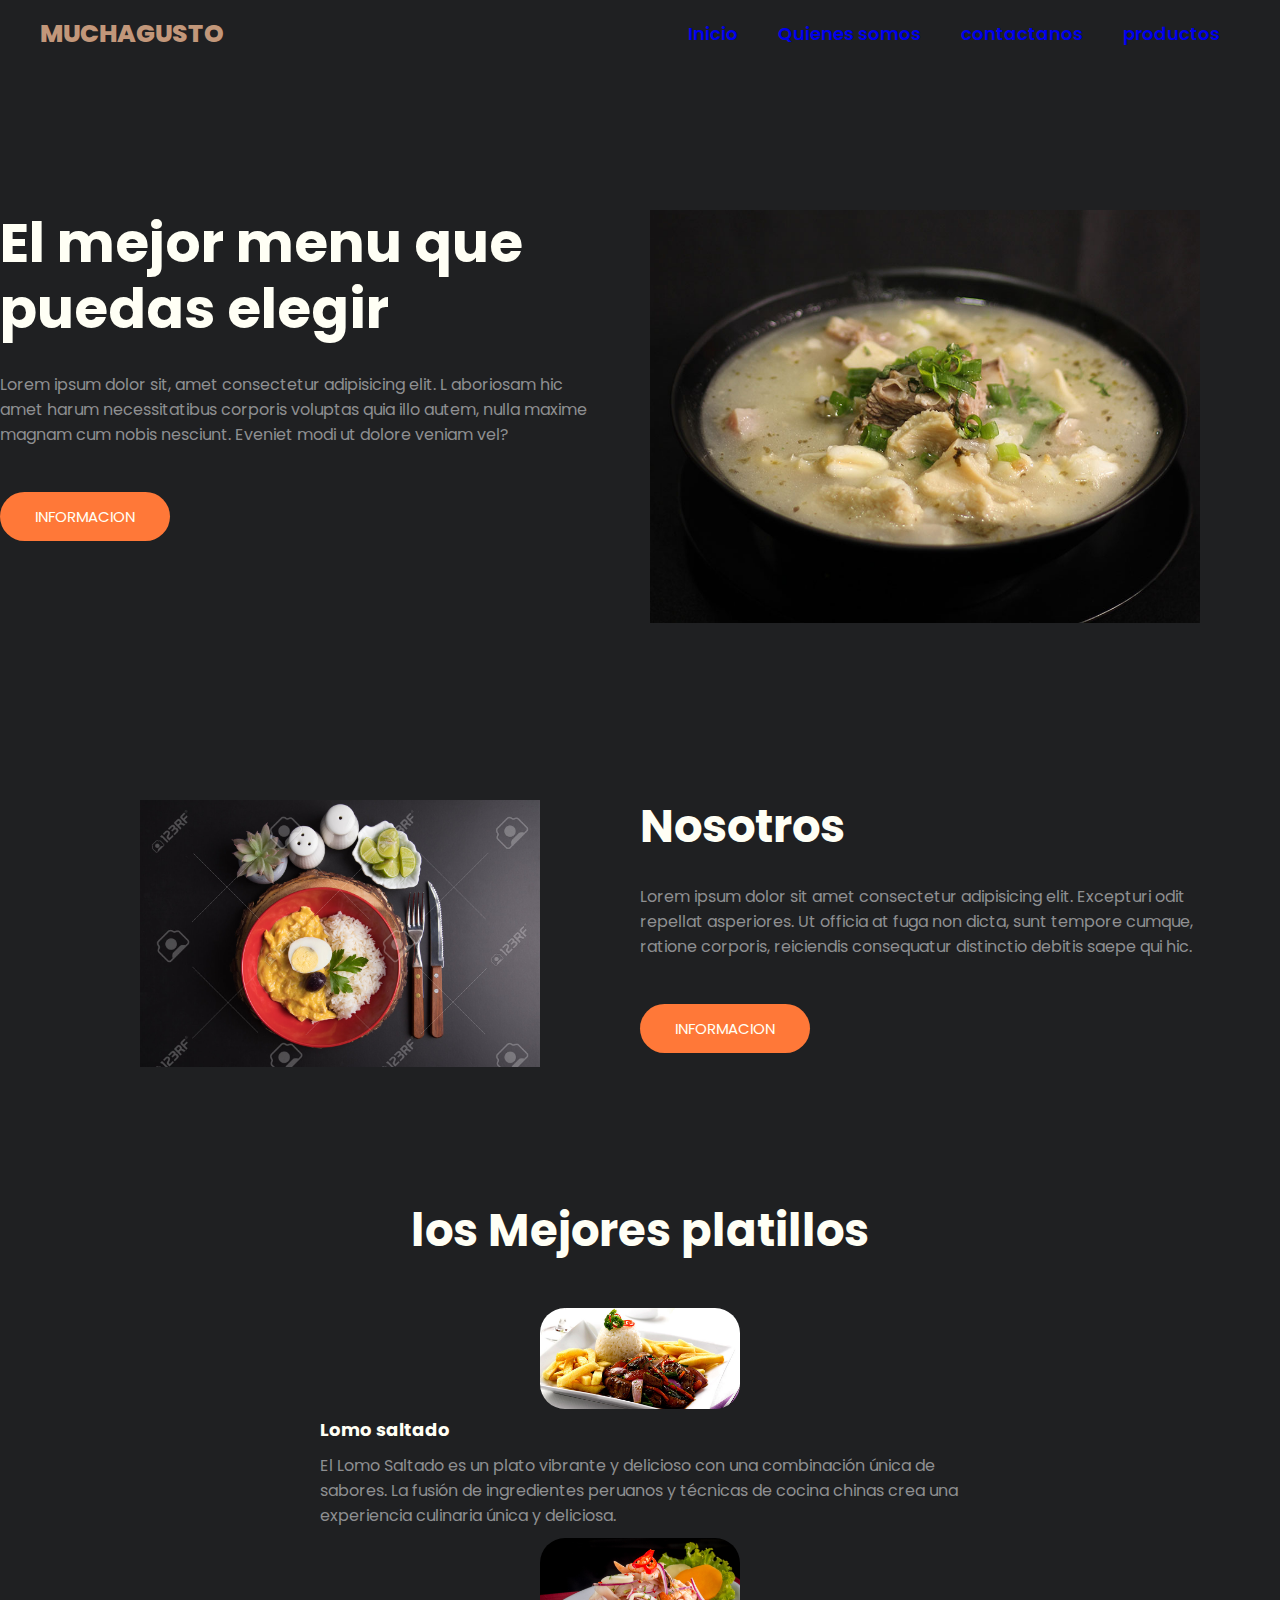
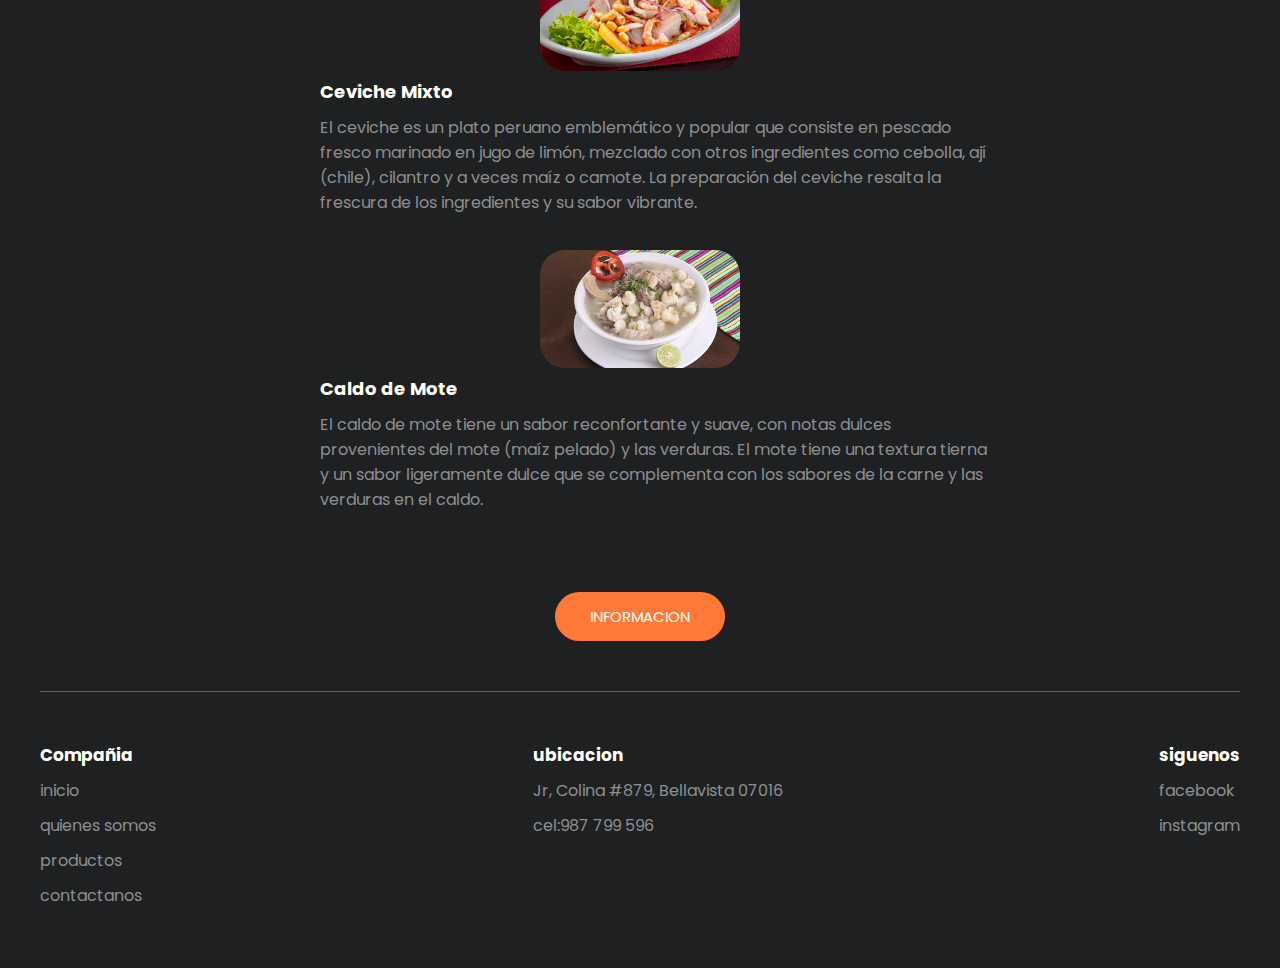
<file: index.html>
<!DOCTYPE html>
<html lang="es">
<head>
    <meta charset="UTF-8">
    <meta name="viewport" content="width=device-width, initial-scale=1.0">
    <title>MuchaGusta</title>     
    <link rel="stylesheet" href="css/misestilos.css">  
</head>
<body>
    <header class="header">    
      <div class="menu container">
      <a href="#" class="logo">MuchaGusto</a> 
      <input type="checkbox"  id="menu"/>
      <label for="menu">
         </nav>
        <img src="images/menu.png"  class="menu-icono"  id="menu">
      </label>                 
      <nav class="navbar">
        <ul>
            <li><a href="index.html">Inicio</a></li>
            <li><a href="Quienes somos.html">Quienes somos</a></li>
            <li><a href="contactanos.html">contactanos</a></li>
            <li><a href="productos.html">productos</a></li>

        </ul>
      </nav>
      </div>
<section class="cuerpo">
  <div class="header-content  container">
    <div class="header-txt">
     <h1>El mejor menu que puedas elegir </h1>
     <p>
        Lorem ipsum dolor sit, amet consectetur adipisicing elit. L
        aboriosam hic amet harum necessitatibus corporis voluptas quia illo autem, 
        nulla maxime magnam cum nobis nesciunt. Eveniet modi ut dolore veniam vel?
     </p>
     <a href="#"  class="btn-1">informacion</a>
    </div>
    <div    class="header-img">
        <img src="images/caldo-de-mote.jpg" alt="">
    </div>
 </div>

</header>
<section class="about container">

    <div class="about-img">
     <img src="images/aji de gallina.jpg" alt="">
    </div>
    <div class="about-txt">
     
        <h2>Nosotros</h2>
        <p>
          Lorem ipsum dolor sit amet consectetur adipisicing elit. 
          Excepturi odit repellat asperiores. Ut officia at fuga non dicta, 
          sunt tempore cumque, ratione corporis, reiciendis consequatur distinctio debitis
           saepe qui hic.
        </p>
        <a href="#"  class="btn-1">informacion</a>
      </div>
   </section>
   <main class="food  container">
      <h2>los Mejores platillos</h2>
      <div class="food-content">
     
       <div class="food-1">     
   
          <div class="food-img">
   
             <img src="images/lomo-saltado.jpg" alt="">
   
          </div>
   
            <div class="food-txt">
                 <h3>Lomo saltado</h3>
                 <p>
                  El Lomo Saltado es un plato vibrante y delicioso con una combinación única de sabores.
                   La fusión de ingredientes peruanos y 
                  técnicas de cocina chinas crea una experiencia culinaria única y deliciosa.
                 </p>
                     
            </div>
            <div class="food-1">
   
               <div class="food-img">
    
                  <img src="images/ceviche_peruano.jpg" alt="">
    
               </div>
    
                 <div class="food-txt">
                      <h3>Ceviche Mixto</h3>
                      <p>
                        El ceviche es un plato peruano emblemático y popular que consiste en pescado fresco
                         marinado en jugo de limón, mezclado con otros ingredientes como cebolla, ají 
                         (chile), cilantro y a veces maíz o camote. La preparación del ceviche resalta la
                          frescura de los
                         ingredientes y su sabor vibrante.
                      </p>
    
                 </div>
    
            </div>
       </div>
       <div class="food-1">
   
           <div class="food-img">
   
              <img src="images/caldo-mote.jpg" alt="">
   
           </div>
   
             <div class="food-txt">
                  <h3>Caldo de Mote</h3>
                  <p>
                   
El caldo de mote tiene un sabor reconfortante y suave, con notas dulces 
provenientes del mote (maíz pelado) y las verduras. El mote tiene una textura 
tierna y un sabor ligeramente dulce que se complementa con
 los sabores de la carne y las verduras en el caldo.
                  </p>
   
             </div>
         </div>
         
            
         
      </div>
             
          <a href="#"  class="btn-1">informacion</a>
   
   </main>
   </section>
   <footer class="footer container">
      <div class="link">
         <h3>Compañia</h3>
         <ul>
         <li><a href="index.html">inicio</a></li>   
         <li><a href="quienes somos.html">quienes somos</a></li>   
         <li><a href="productos.html">productos</a></li>   
         <li><a href="contactanos.html">contactanos</a></li>   
         </ul>
         
      </div>
      <div class="link">
         <h3>ubicacion</h3>
         <ul>
         <li><a href="#">Jr, Colina #879, Bellavista 07016</a></li>   
         <li><a href="#">cel:987 799 596</a></li>   
        
         </ul>
         
      </div>
    
      <div class="link">
         <h3>siguenos</h3>
         <ul>
         <li><a href="#">facebook</a></li>   
         <li><a href="#">instagram</a></li>   
         </ul>
         
      </div>
</section>
       </footer>
</body>
</html>
</file>
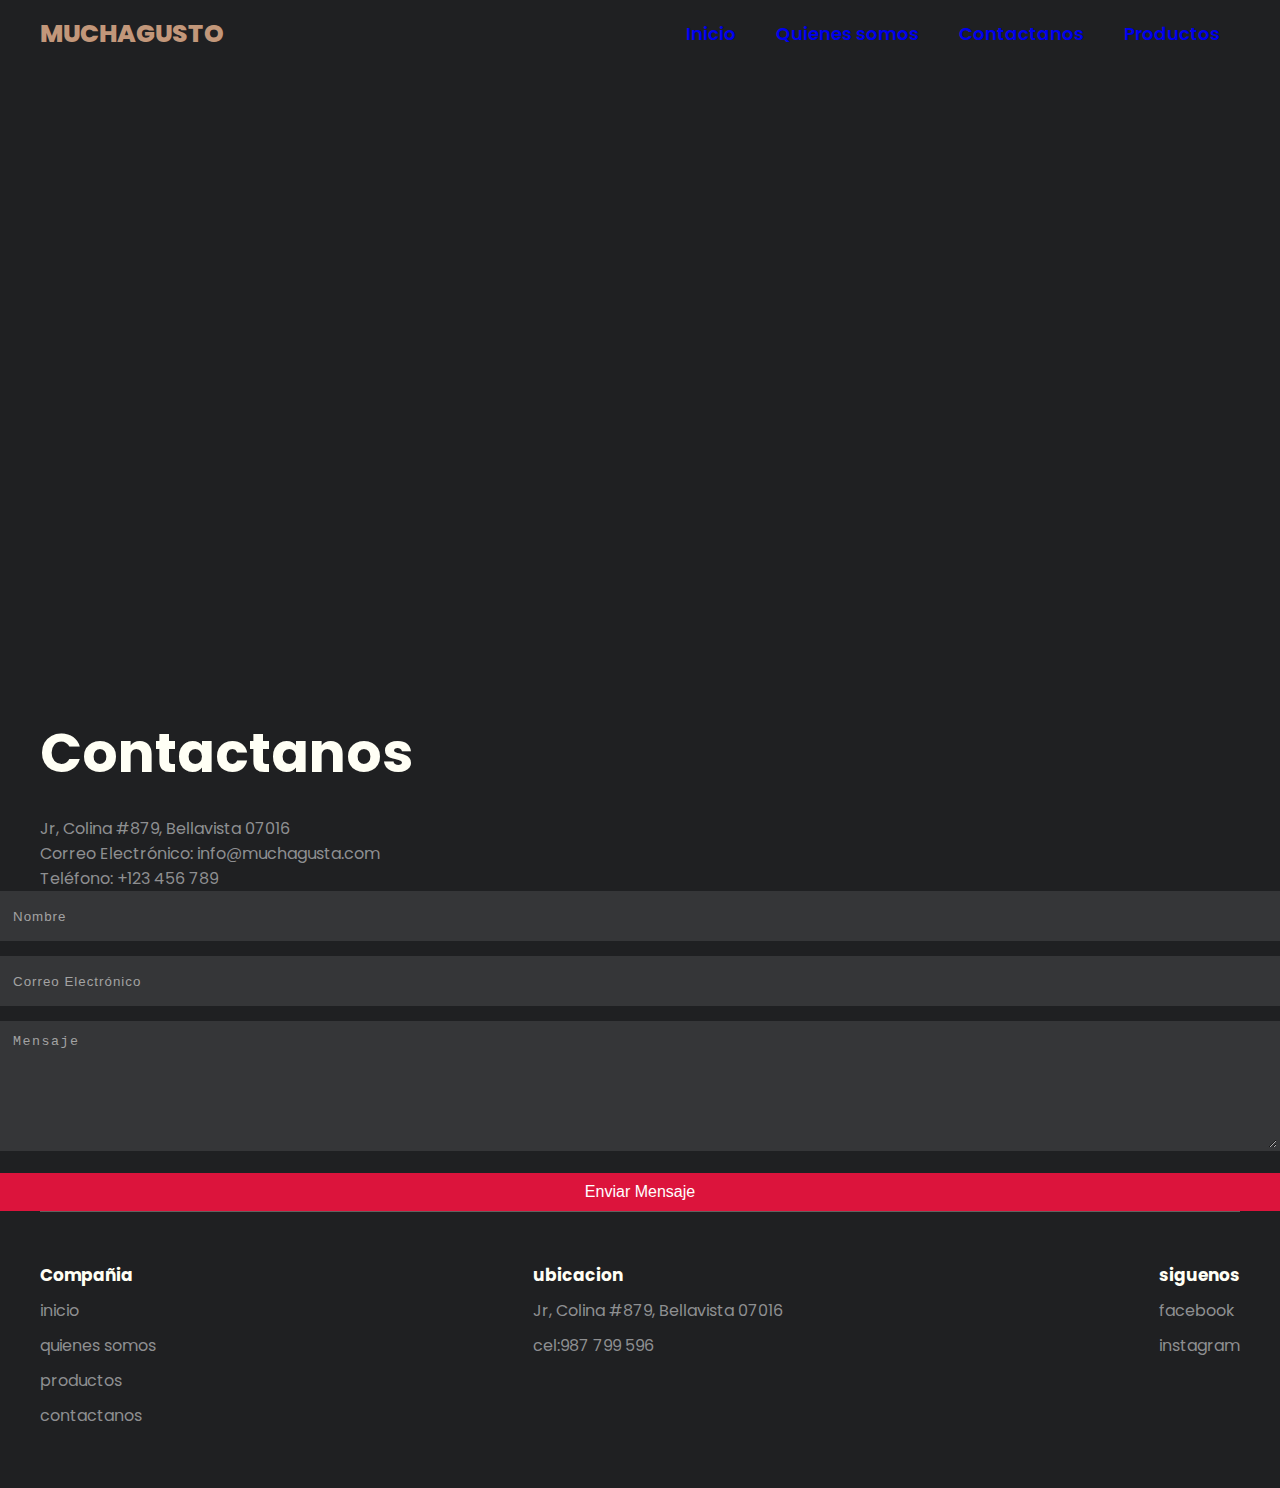
<file: contactanos.html>
<!DOCTYPE html>
<html lang="es">
<head>
    <meta charset="UTF-8">
    <meta name="viewport" content="width=device-width, initial-scale=1.0">
    <title>MuchaGusta</title>     
    <link rel="stylesheet" href="css/misestilos.css">  
</head>
<body>
    <header class="header">    
        <div class="menu container">
            <a href="#" class="logo">MuchaGusto</a> 
            <input type="checkbox" id="menu"/>
            <label for="menu">
                <img src="images/menu.png" class="menu-icono" id="menu">
            </label>                 
            <nav class="navbar">

                <ul>
                    <li><a href="index.html">Inicio</a></li>
                    <li><a href="Quienes somos.html">Quienes somos</a></li>
                    <li><a href="contactanos.html">Contactanos</a></li>
                    <li><a href="productos.html">Productos</a></li>
                </ul>
            </nav>
        </div>
    </header>
    
    <section class="cuerpo">
        <div class="header-txt">
        <div class=" container">
            <div class="box-info">
                <h1>Contactanos</h1>
                <div class="data">
                    <p><i class="fas fa-map-marker-alt"></i> Jr, Colina #879, Bellavista 07016 </p>
                    <p><i class="fas fa-envelope"></i> Correo Electrónico: info@muchagusta.com</p>
                    <p><i class="fas fa-phone"></i> Teléfono: +123 456 789</p>
                </div>
                <div class="links">
                    <a href="#" target="_blank"><i class="fab fa-facebook"></i></a>
                    <a href="#" target="_blank"><i class="fab fa-twitter"></i></a>
                    <a href="#" target="_blank"><i class="fab fa-instagram"></i></a>
                </div>
            </div>
    </div>
            <form action="procesar_formulario.php" method="post" class="contact-form">
                <div class="input-box">
                    <input type="text" id="nombre" name="nombre" placeholder="Nombre" required>
                    <i class="fas fa-user"></i>
                </div>
    
                <div class="input-box">
                    <input type="email" id="email" name="email" placeholder="Correo Electrónico" required>
                    <i class="fas fa-envelope"></i>
                </div>
    
                <div class="input-box">
                    <textarea id="mensaje" name="mensaje" placeholder="Mensaje" required></textarea>
                    <i class="fas fa-pencil-alt"></i>
                </div>
    
                <button type="submit">Enviar Mensaje</button>
            </form>
        </div>
        <footer class="footer container">
            <div class="link">
                <h3>Compañia</h3>
                <ul>
                <li><a href="index.html">inicio</a></li>   
                <li><a href="quienes somos.html">quienes somos</a></li>   
                <li><a href="productos.html">productos</a></li>   
                <li><a href="contactanos.html">contactanos</a></li>   
                </ul>
                
             </div>
             <div class="link">
                <h3>ubicacion</h3>
                <ul>
                <li><a href="#">Jr, Colina #879, Bellavista 07016</a></li>   
                <li><a href="#">cel:987 799 596</a></li>   
               
                </ul>
                
             </div>
           
             <div class="link">
                <h3>siguenos</h3>
                <ul>
                <li><a href="#">facebook</a></li>   
                <li><a href="#">instagram</a></li>   
                </ul>
                
             </div>
        
  </footer>
    
  </section>
</body>
</html>
</file>
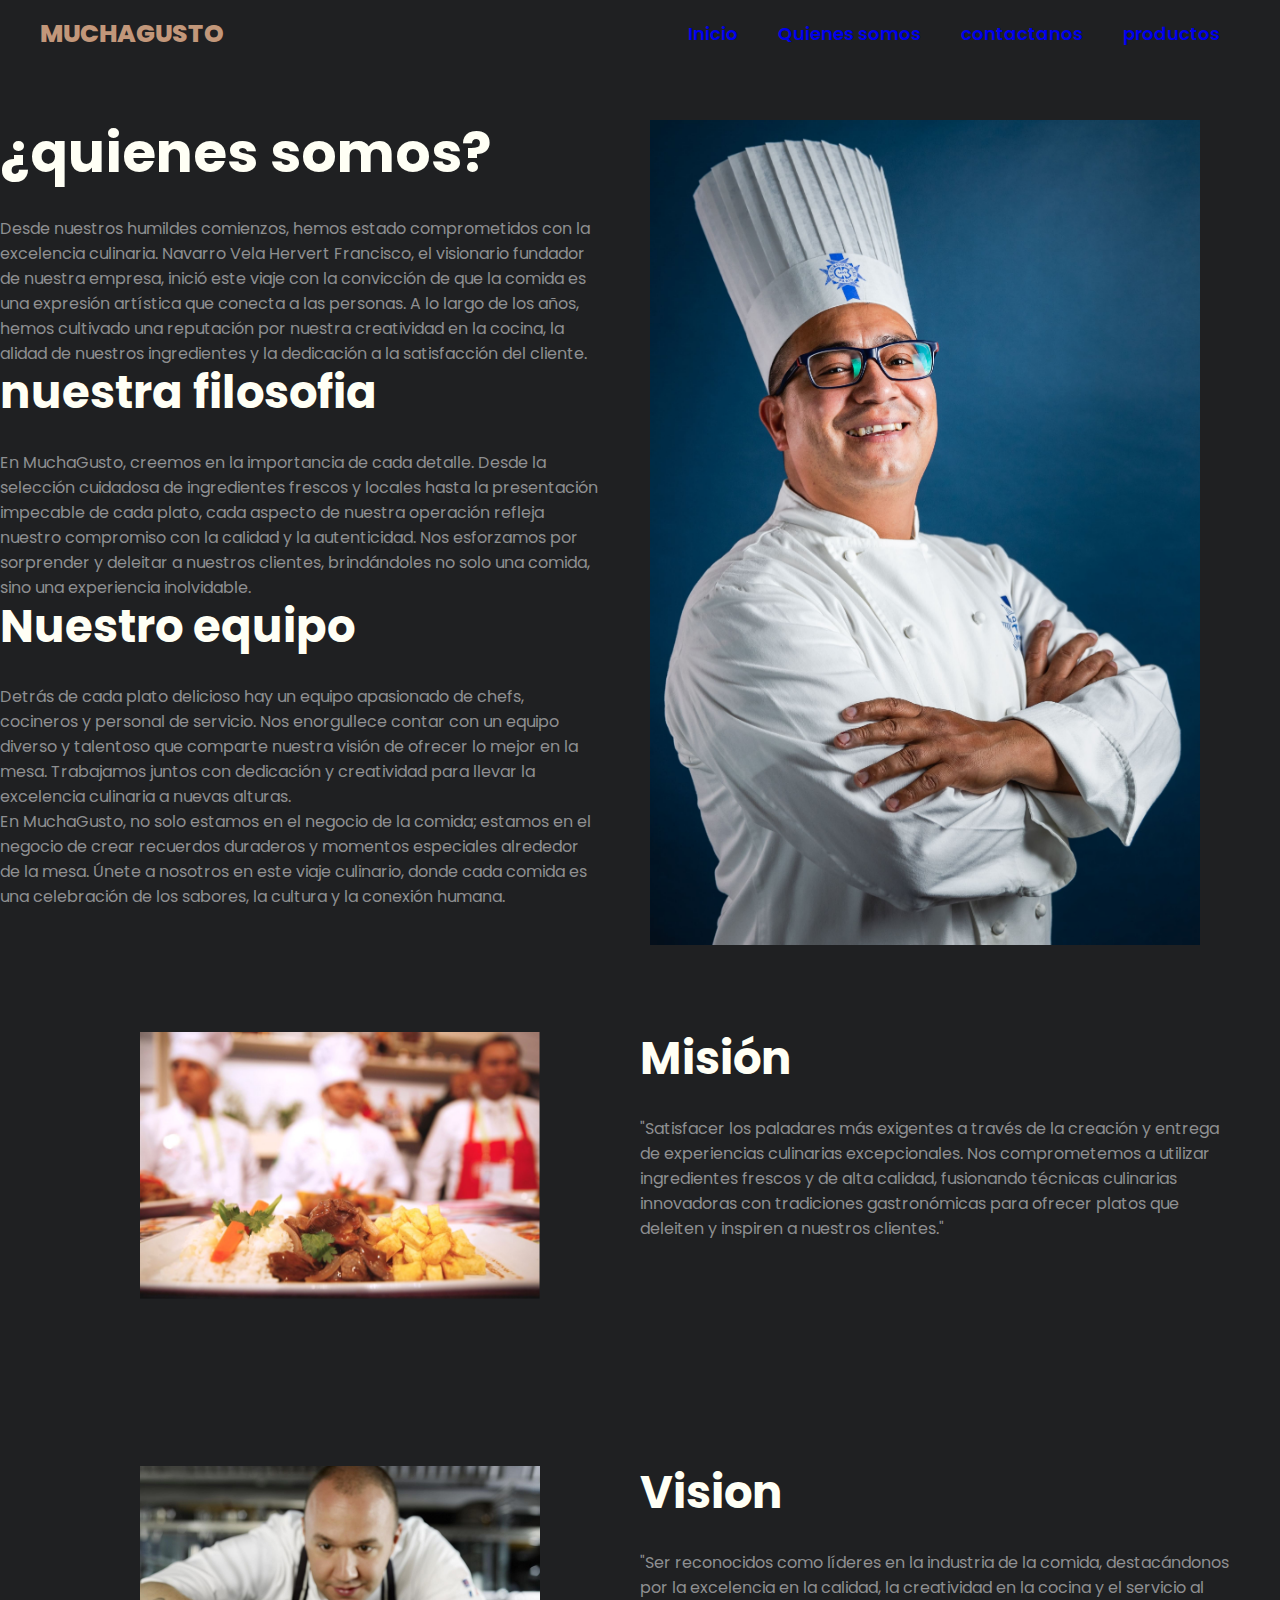
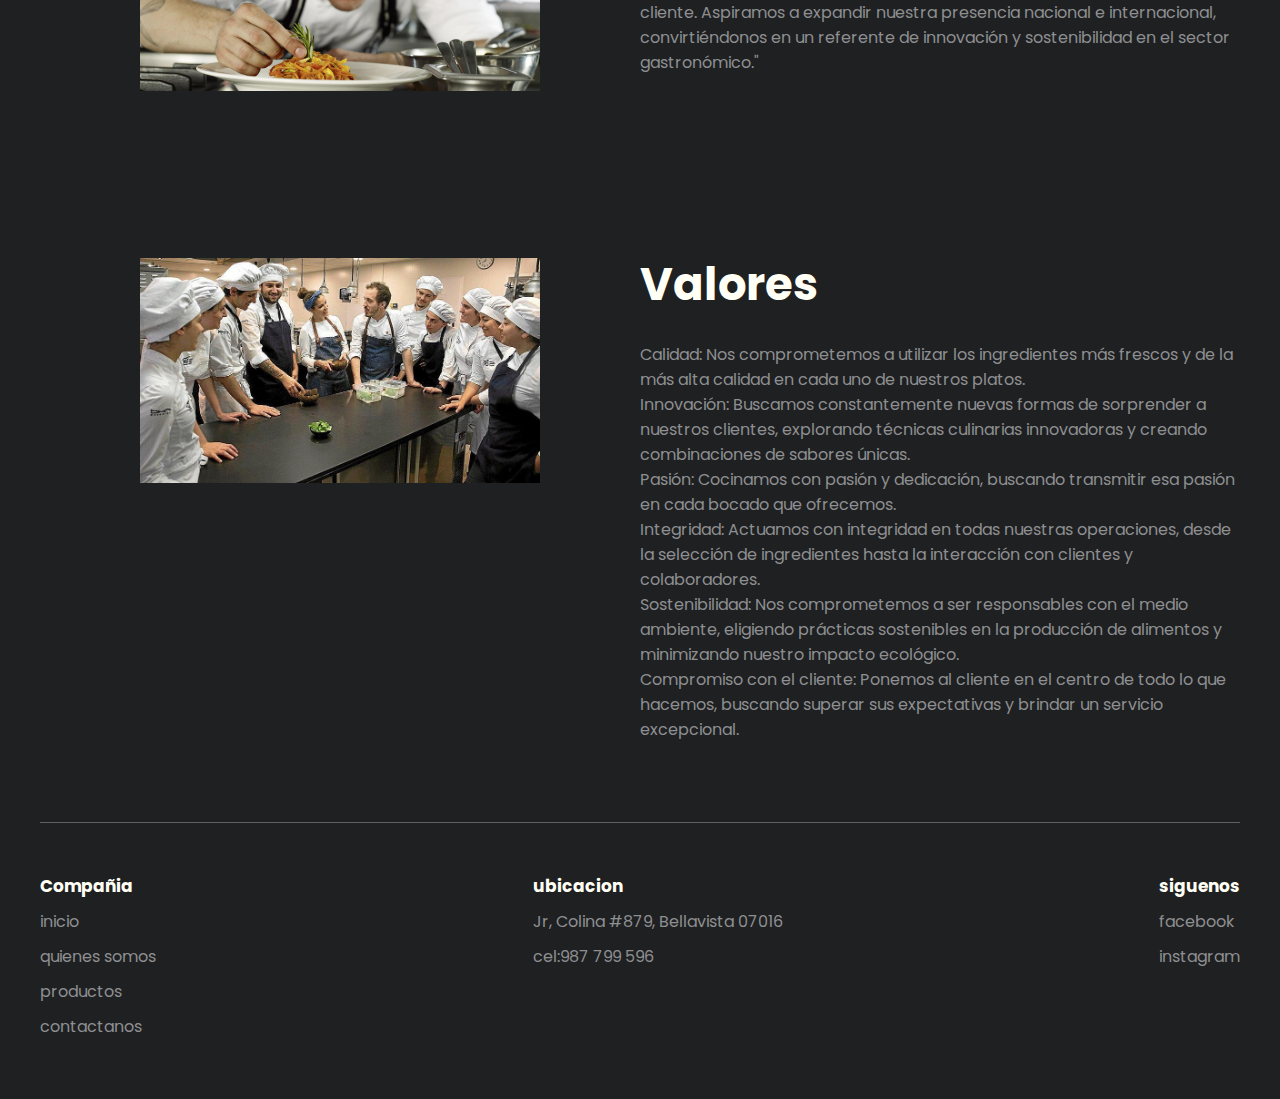
<file: quienes somos.html>
<!DOCTYPE html>
<html lang="es">
<head>
    <meta charset="UTF-8">
    <meta name="viewport" content="width=device-width, initial-scale=1.0">
    <title>MuchaGusta</title>     
    <link rel="stylesheet" href="css/misestilos.css">  
</head>
<body>
    <header class="header">    
      <div class="menu container">
      <a href="#" class="logo">MuchaGusto</a> 
      <input type="checkbox"  id="menu"/>
      <label for="menu">
         </nav>
        <img src="images/menu.png"  class="menu-icono"  id="menu">
      </label>                 
      <nav class="navbar">
        <ul>
            <li><a href="index.html">Inicio</a></li>
            <li><a href="quienes somos.html">Quienes somos</a></li>
            <li><a href="contactanos.html">contactanos</a></li>
            <li><a href="productos.html">productos</a></li>

        </ul>
      </nav>
      </div>
    
<section class="cuerpo">
  <div class="header-content  container">
    <div class="header-txt">
     <h1>¿quienes somos? </h1>
     <p>
      Desde nuestros humildes comienzos, hemos estado comprometidos con 
      la excelencia culinaria. Navarro Vela Hervert Francisco, el visionario fundador de nuestra empresa, 
      inició este viaje con la convicción de que la comida es una expresión artística que conecta a 
      las personas. A lo largo de los años, hemos cultivado una reputación por nuestra creatividad en 
      la cocina, la 
      alidad de nuestros ingredientes y la dedicación a la satisfacción del cliente.
   </p>
   <h2>nuestra filosofia </h2>
  
<p>En MuchaGusto, creemos en la importancia de cada detalle. 
Desde la selección cuidadosa de ingredientes frescos y locales hasta la presentación impecable
 de cada plato, cada aspecto de nuestra operación refleja nuestro compromiso con la calidad y la 
 autenticidad. Nos esforzamos por sorprender y deleitar a nuestros clientes,
 brindándoles no solo una comida, sino una experiencia inolvidable.
</p>
 <h2>Nuestro equipo</h2>
 <p>Detrás de cada plato delicioso hay un equipo apasionado de chefs, cocineros y personal de servicio.
   Nos enorgullece contar con un equipo diverso y talentoso que comparte nuestra visión de ofrecer lo mejor
  en la mesa. Trabajamos juntos con dedicación 
  y creatividad para llevar la excelencia culinaria a nuevas alturas. </p>
<p>
  En MuchaGusto, no solo estamos en el negocio de la comida; estamos
   en el negocio de crear recuerdos duraderos y momentos especiales alrededor de la mesa.
   Únete a nosotros en este viaje culinario, donde cada comida es una celebración de los sabores,
    la cultura y la conexión humana.</p>

  </div>
  <div    class="header-img">
      <img src="images/chef.jpg" alt="">
  </div>


 </div>

</header>
<section class="about container">

    <div class="about-img">
     <img src="images/g4.png" alt="">

    </div>
    <div class="about-txt">
        
        <h2>Misión</h2>
        <p>
          
"Satisfacer los paladares más exigentes a través de la creación y entrega de experiencias 
culinarias excepcionales. Nos comprometemos a utilizar ingredientes frescos y de alta calidad, 
fusionando técnicas culinarias innovadoras con 
tradiciones gastronómicas para ofrecer platos 
que deleiten y inspiren a nuestros clientes."
        </p>
        
      </div>
       
</section>

<section class="about container">

  <div class="about-img">
   <img src="images/g2.jpg" alt="">

  </div>
  <div class="about-txt">
      
      <h2>Vision</h2>
      <p>
        
"Ser reconocidos como líderes en la industria de la comida, destacándonos por la excelencia en la calidad, 
la creatividad en la cocina y el servicio al cliente. Aspiramos a expandir nuestra presencia nacional e 
internacional, convirtiéndonos en un referente de innovación y sostenibilidad en el sector gastronómico."
      </p>
      
    </div>
     
</section>
<section class="about container">

  <div class="about-img">
   <img src="images/cocineros.jpg" alt="">

  </div>
  <div class="about-txt">
      
      <h2>Valores</h2>

      <p>Calidad: Nos comprometemos a utilizar los ingredientes más frescos y de la más alta calidad en cada uno de nuestros platos.</p>
      <p>Innovación: Buscamos constantemente nuevas formas de sorprender a nuestros clientes, explorando técnicas culinarias innovadoras y creando combinaciones de sabores únicas.</p>
      <p> Pasión: Cocinamos con pasión y dedicación, buscando transmitir esa pasión en cada bocado que ofrecemos.</p>
      <p>Integridad: Actuamos con integridad en todas nuestras operaciones, desde la selección de ingredientes hasta la interacción con clientes y colaboradores. </p>
      <p> Sostenibilidad: Nos comprometemos a ser responsables con el medio ambiente, eligiendo prácticas sostenibles en la producción de alimentos y minimizando nuestro impacto ecológico.</p>
      <p>Compromiso con el cliente: Ponemos al cliente en el centro de todo lo que hacemos, buscando superar sus expectativas y brindar un servicio excepcional.</p>
      
    </div>
     
</section>
<footer class="footer container">
  <div class="link">
    <h3>Compañia</h3>
    <ul>
    <li><a href="index.html">inicio</a></li>   
    <li><a href="quienes somos.html">quienes somos</a></li>   
    <li><a href="productos.html">productos</a></li>   
    <li><a href="contactanos.html">contactanos</a></li>   
    </ul>
    
 </div>
 <div class="link">
    <h3>ubicacion</h3>
    <ul>
    <li><a href="#">Jr, Colina #879, Bellavista 07016</a></li>   
    <li><a href="#">cel:987 799 596</a></li>   
   
    </ul>
    
 </div>

 <div class="link">
    <h3>siguenos</h3>
    <ul>
    <li><a href="#">facebook</a></li>   
    <li><a href="#">instagram</a></li>   
    </ul>
    
 </div>

       </footer>
</body>
</html>
</file>
<file: css/misestilos.css>
@import url('https://fonts.googleapis.com/css2?family=Poppins:wght@400;500;600;700;800&display=swap');

*{
    margin: 0;
    padding: 0;
    box-sizing:border-box ;
    text-decoration:none;
    list-style:none ;

}

body{
    font-family: 'Poppins', sans-serif;
    background-color: #1f2022;
}
.container{
    max-width: 1200px;
    margin: 0 auto;

}
img {
    max-width: 100%;
    
}
.header{
    display: flex;
    align-items:center;
    min-height: 80vh;
    padding: 120px  0 0 0 ; 
}
.menu{
    position:absolute;
    top: 0;
    left: 0;
    right: 0;
    display:flex;
    align-items: center;
    justify-content: space-between;
 }

.logo{
    color: #c2977a;
    font-size: 25px;
    font-weight: 800;
    text-transform:uppercase ;
}

.menu .navbar ul li {
   position: relative;
   float: left;

   }
  .menu .navbar ul li {
    font-size:18px;
    color: #FFF9FA;
    display:block;
    padding:20px;
    font-weight:600;
}

.menu .navbar ul li a:hover {
 color: #c2977a;
}
#menu{
    display: none;
}
.menu-icono{
    width: 25px;
}
.menu label{
    cursor: pointer;
    display: none; 
}
.header-content{
    display: flex;
    justify-content:space-between;
}
.header-txt{
    flex-basis:50% ;
}
.header-txt h1 {
color: #fffff5;
font-size: 55px;
line-height: 1.2;
margin-bottom: 30px;

}
p{
    font-size: 16px;
    color:#8e8f91;
 
}
.btn-1{
    display: inline-block;
    padding: 13px 35px;
    background-color: #ff7838;
    margin-top: 45px;
    color: #fffff5;
    font-size: 15px;
    border-radius:25px;
    text-transform: uppercase;
}
.header-img{
    flex-basis:50%;
    text-align: right;

}
.header-img img {
 width: 550px;

}
.about{
    padding: 80px 0;
    display: flex;
    justify-content: space-between;
}
.about-img {
    flex-basis: 50%;
    text-align:center;
}
.about-img img{
 width: 400px; ;

}
.about-txt{
  flex-basis:50%;
}

.about-txt span{
    font-size: 25px;
    color: #c2977a;
    font-weight:800 ;
}
h2{
    color:#fffff5;
    font-size: 45px;
    line-height: 1.2;
    margin-bottom: 30px;

}
.food{
    
    padding:50px 0 50px 0;
    text-align:center;
}
.food-content{
    margin:50px 250px 0 250px;
}
.food-1{
    
    justify-content: space-between;
   margin-bottom: 35px;
}
.food-img{
    flex-basis: 30%;
}
.food-img img {
    border-radius: 25px;
    width: 200px;
}
.food-txt{
    flex-basis: 70%;
    text-align: left;
    margin-left: 30px;
}
.food-txt h3{
    color: #fffff5;
    font-size: 18px;
    margin-bottom: 10px;

}

.food-txt p {
margin-bottom: 10px;
}
.products{
    padding: 0 0 100px 0;
   
}
.product-1{
    display: grid;
    grid-template-columns: repeat(2 , 1fr);
    margin:50px  0 20px 0;
    column-gap: 20px;
}
.product-2{
  display: grid; 
  grid-template-columns: repeat(3 , 1fr);     
  column-gap: 20px;
  margin-bottom: 25px;
}

.footer{
        padding: 50px 0 ;
        display: flex;
        justify-content: space-between;
        border-top: 1px solid #fffff54c;
}
.link h3{
    color: #fffff5;
    font-size:  17px;
    margin-bottom: 10px;
}
.link a{
    font-size: 16px ;
    color: #8e8f91;
    display: block;
    margin-bottom: 10px;
}
.link a:hover {
color: #c2977a;
}   
@media(max-width:991px){
    
 
    
    .header{
    min-height: 0vh;
    padding: 100px 30px 30px 30px;

    }
    .header-content{
        flex-direction: column;
    }
    .header-txt{
        text-align: center;
        margin-bottom: 35px;
    }
    .header-img img{
        width: 100%;
    }
    .btn-1{
        margin-bottom: 25px;
    }
    .about{
        padding: 30px 30px 10px 30px;
        flex-direction: column;
        text-align: center;
    }
    .h2{
        margin-bottom: 15px;
    } 
    .about-img{
        order: 2;
    }
    .about-img img{
        width: 50%;

    }
    .about-txt{
        margin-bottom: 25px;
    }
    .food{
        padding: 30px;
    }
    .food-content{
        margin: 30px  0 0 0 ;
    }
    .food-1{
        flex-direction: column;
    }
    .food-txt{
        text-align: center;
        margin: 10 0 0 0;
    }
    .products{
    padding: 30px;
    }
    .product-1{
        column-gap: 10px;
        margin: 20px 0  10px  0;

    }
    .product-2{
        column-gap: 10px;
        margin-bottom: 10px;
    }
    .footer{
        margin-top: 30px;
        padding: 30px;
        flex-direction: column;
        text-align: center;
    }



}
/*prueba*/



.contact-form {
    display: flex;
    flex-direction: column;
    gap: 15px;
    margin-top:30 ;
    
  
}

.contact-form .input-box {
    position: relative;
}

.contact-form input,
.contact-form textarea {
    width: 100%;
    height: 50px;
    padding:0 10px;
    outline: none;
    background: rgba(255, 255, 255, 0.1);
    border: 3px solid transparent;
    letter-spacing: 1px;
    transition: 0.3s;
    color: #fff;
}

.contact-form input::placeholder,
.contact-form textarea::placeholder {
    color: #a3a3a3;
}

.contact-form input:focus::placeholder,
.contact-form textarea:focus::placeholder {
    color: transparent;
}

.contact-form input:focus,
.contact-form textarea:focus {
    border-bottom: 3px solid crimson;
    animation: shake 0.2s;
}

.contact-form textarea {
    height: 130px;
}

.contact-form i {
    position: absolute;
    top:  50%;
    transform: translateY(-50%);
    right: 10px;
    color: rgba(255, 255, 255, 0.3);
    transition: 0.3s;
}
.input-box > textarea {
    width: 100%;
    height: 130px;
    padding: 10px;
    background: rgba(255 255 255 / .1);
    border:3px solid transparent;
    letter-spacing: 1px;
    outline: none;
    transition:.3s;
    color:#fff;
    letter-spacing: 1.5px;
}
.input-box > i {
    position:absolute;
    top:50%;
    transform: translateY(-50%);
    right: 10px;
    color:rgba(255 255 255 / .3);
    transition: .3s;
}

.contact-form input:focus ~ i {
    color: crimson;
}

.contact-form button {
    width: 100%;
    padding: 10px;
    outline: none;
    background: crimson;
    color: #fff;
    border: none;
    transition: 0.1s;
    cursor: pointer;
    font-size: 1rem;
}

.contact-form button:hover {
    background: rgb(172, 16, 47);
}

@keyframes shake {
    0%, 100% {
        transform: translateX(0);
    }
    10%, 30%, 50%, 70%, 90% {
        transform: translateX(-10px);
    }
    20%, 40%, 60%, 80% {
        transform: translateX(10px);
    }


}
</file>
